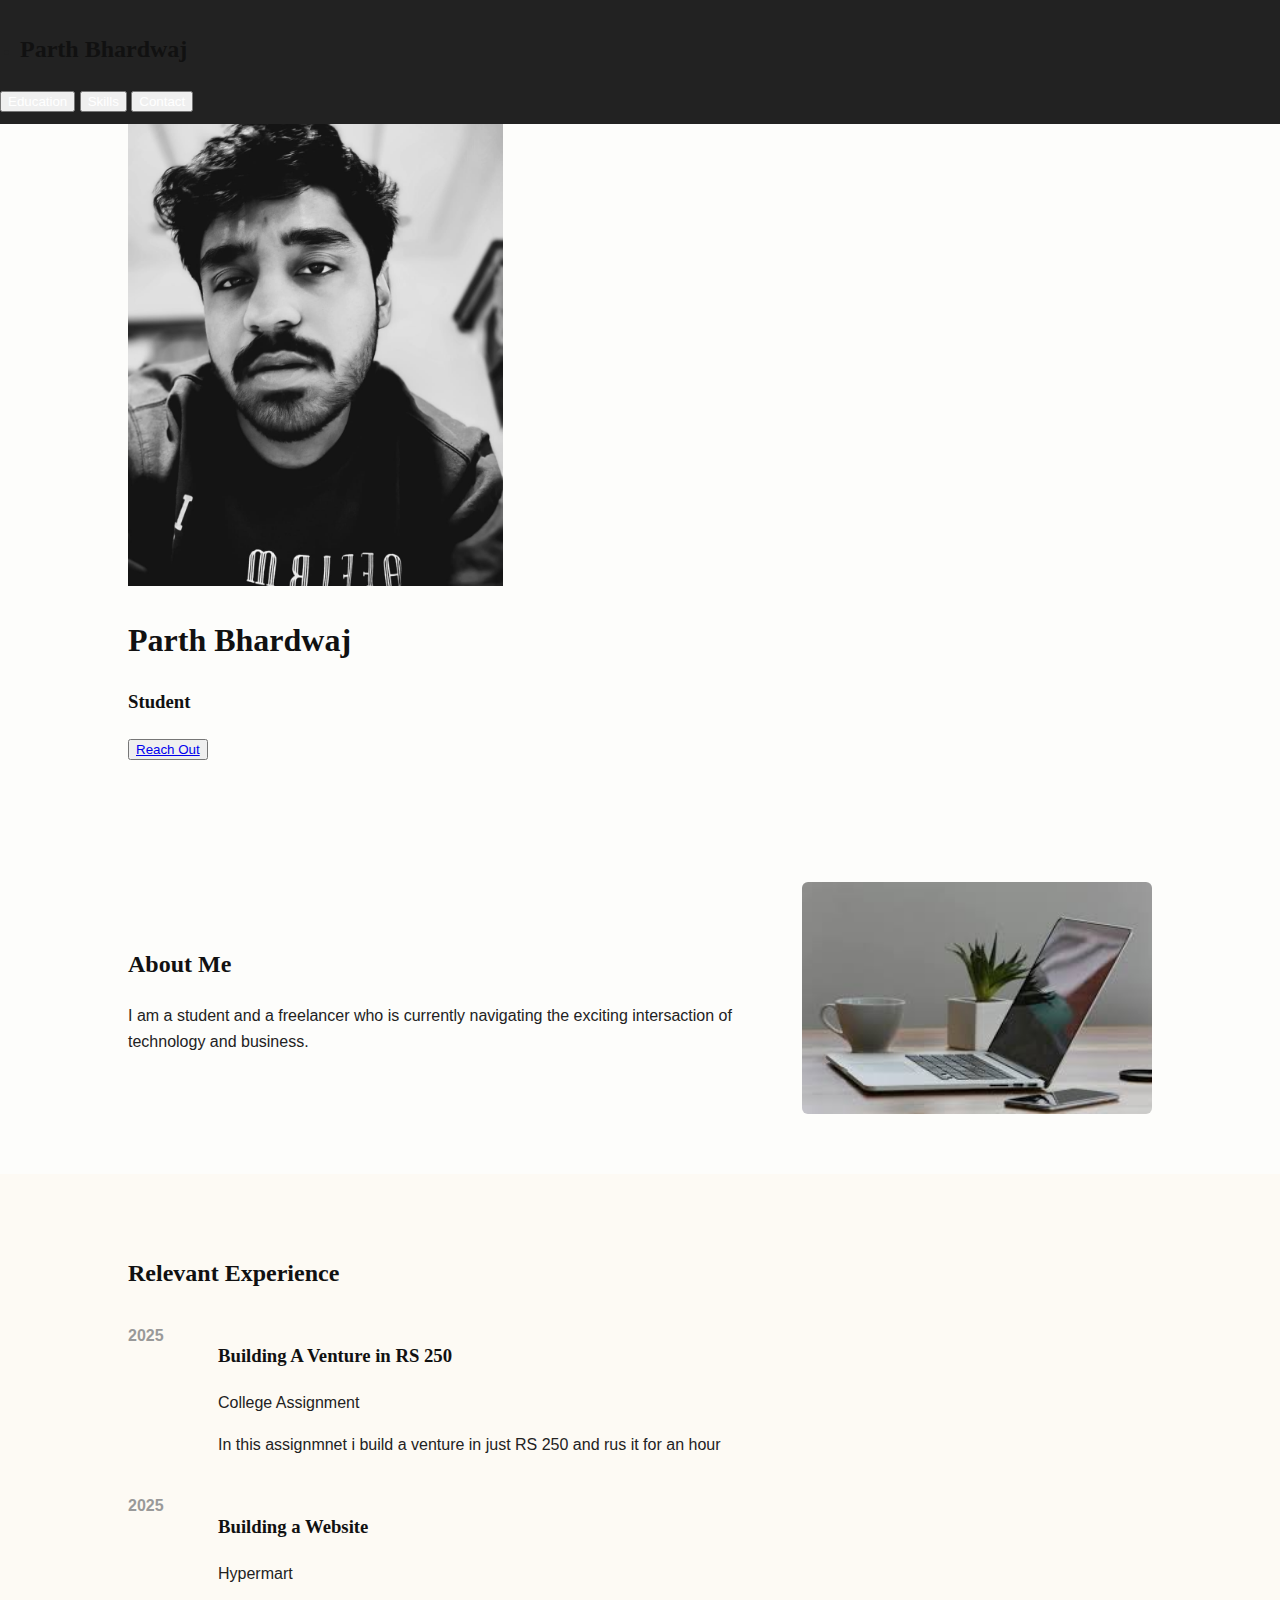
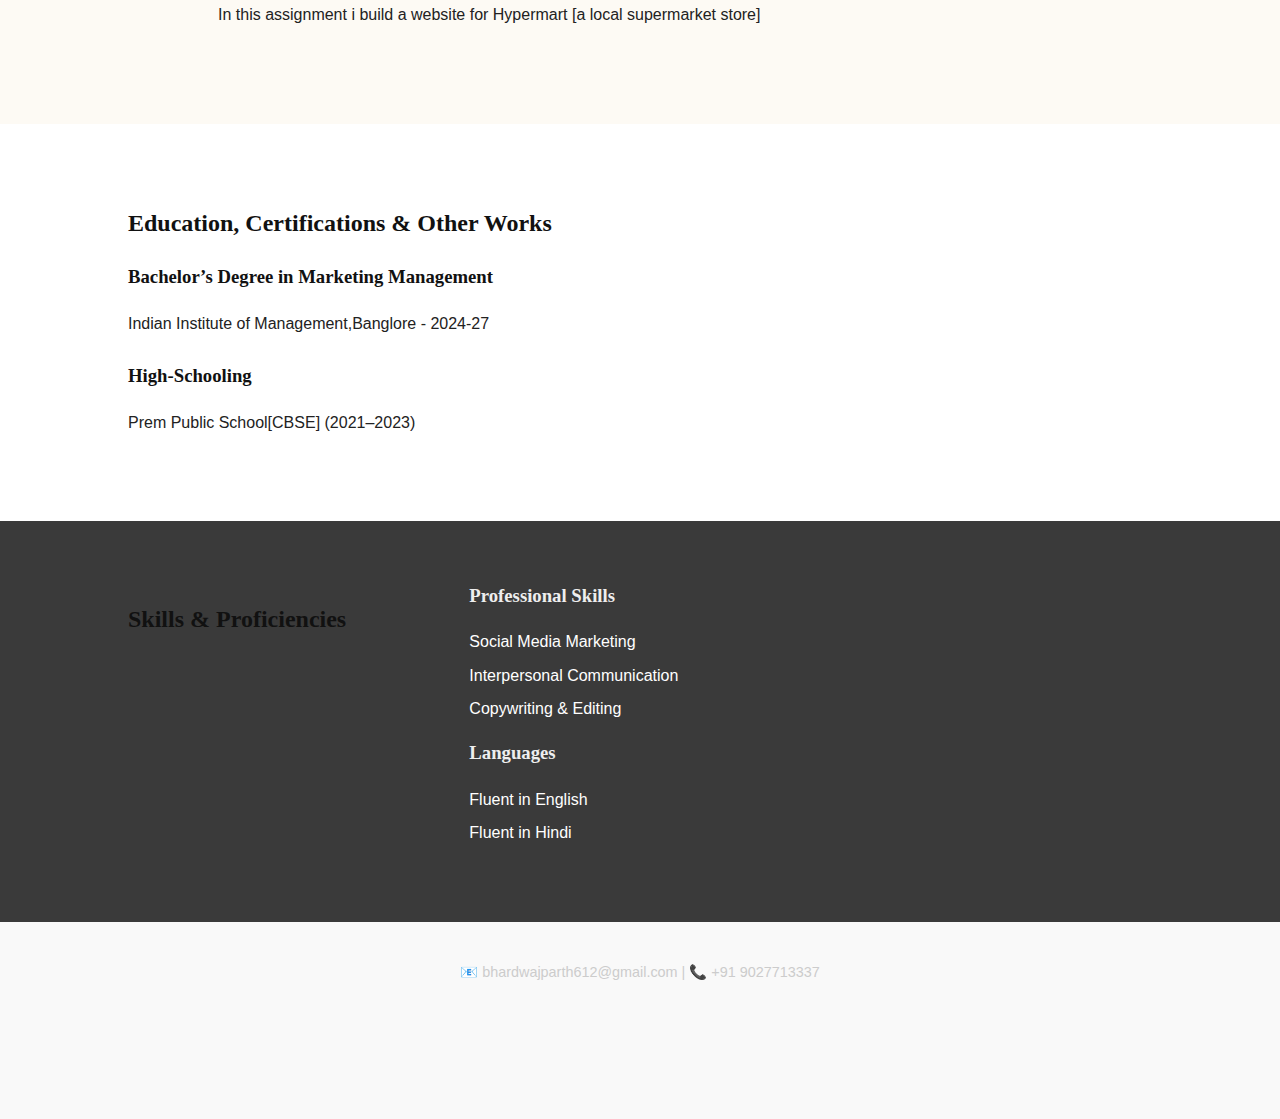
<file: index.html>
<!DOCTYPE html>
<html lang="en">
<head>
    <meta charset="UTF-8">
    <meta name="viewport" content="width=device-width, initial-scale=1.0">
    <title>Resume Portfolio</title>
    <link rel="stylesheet" href="./style.css">
</head>

<div>
  <nav class="navbar">
      <li><h2>Parth Bhardwaj</h2></li>
      <div>
      <nav>
         <button><a href="./Education.html">Education</a></button>
         <button><a href="./Skills.html">Skills</a></button>
         <button><a href="./Contact.html">Contact</a></button>
   </nav>
     </div>
    </nav>
</div>
<body>
  <div class="logo">My Resume</div>
    <section class="Intro">
        <div class="Intro-Content">
            <img src="./WhatsApp Image 2025-04-22 at 7.42.33 PM.jpeg" alt="Profile" class="Profile Image" height="500">
            <div class="Intro-text">
                <h1>Parth Bhardwaj</h1>
                <h3>Student</h3>
                <Button><a href="./Contact.html" id="reach">Reach Out</a></Button>
            </div>
        </div>
    </section>
     <!-- ABOUT ME -->
  <section class="about" id="about">
    <div class="about-content">
      <div class="about-text">
        <h2>About Me</h2>
        <p>
          I am a student and a freelancer who is currently navigating the exciting intersaction of technology and business.
        </p>
      </div>
      <img src="./download.jpeg" alt="Laptop" class="about-img">
    </div>
  </section>
    <!-- EXPERIENCE -->
    <section class="experience" id="experience">
        <h2>Relevant Experience</h2>
        <div class="exp-item">
          <span class="year">2025</span>
          <div>
            <h3>Building A Venture in RS 250</h3>
            <p class="company">College Assignment</p>
            <p>In this assignmnet i build a venture in just RS 250 and rus it for an hour</p>
          </div>
        </div>
        <div class="exp-item">
            <span class="year">2025</span>
            <div>
              <h3>Building a Website</h3>
              <p class="company">Hypermart</p>
              <p>In this assignment i build a website for Hypermart [a local supermarket store]</p>
            </div>
          </div>
        </section>
      
<!-- EDUCATION -->
<section class="education" id="education">
    <h2>Education, Certifications & Other Works</h2>
    <div class="edu-item">
      <h3>Bachelor’s Degree in Marketing Management</h3>
      <p>Indian Institute of Management,Banglore - 2024-27</p>
    </div>

    <div class="edu-item">
      <h3>High-Schooling</h3>
      <p>Prem Public School[CBSE] (2021–2023)</p>
    </div>
  </section>
  <!-- SKILLS -->
  <section class="skills" id="skills">
    <div class="skills-content">
      <div class="skills-left">
        <h2>Skills & Proficiencies</h2>
      </div>
      <div class="skills-right">
        <h3>Professional Skills</h3>
        <ul>
          <li>Social Media Marketing</li>
          <li>Interpersonal Communication</li>
          <li>Copywriting & Editing</li>
        </ul>

        <h3>Languages</h3>
        <ul>
          <li>Fluent in English</li>
          <li>Fluent in Hindi</li>
        </ul>
      </div>
    </div>
  </section>
           <!-- FOOTER -->
  <footer id="contact">
    <p>📧 bhardwajparth612@gmail.com | 📞 +91 9027713337</p>
  </footer>

  <script>
    // Smooth scroll for navbar links
    document.querySelectorAll('a[href^="#"]').forEach(anchor => {
      anchor.addEventListener("click", function (e) {
        e.preventDefault();
        document.querySelector(this.getAttribute("href")).scrollIntoView({
          behavior: "smooth"
        });
      });
    });
  </script>
    
</body>
</html>
</file>
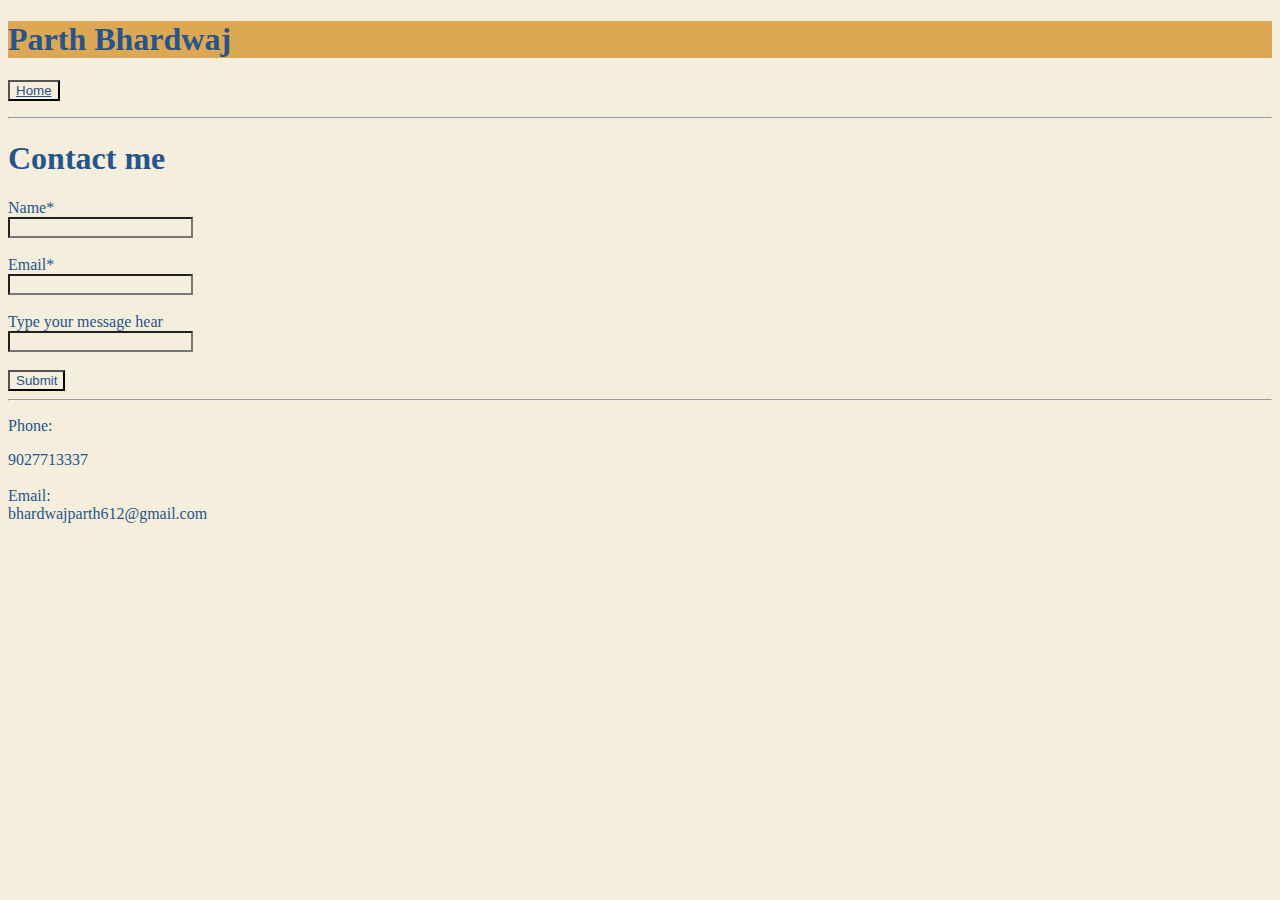
<file: Contact.html>
<!DOCTYPE html>
<html lang="en">
<head>
    <meta charset="UTF-8">
    <meta name="viewport" content="width=device-width, initial-scale=1.0">
    <title>Contact</title>
    <link rel="stylesheet" href="./index.css">
</head>
<body>
    <p>
        <h1 class="heading-top">Parth Bhardwaj</h1>
        <nav>
            <button><a href="./index.html">Home</a></button>
            </nav>
        </p>
        <hr>
        <h1>Contact me</h1>
        <form action="Contact"></form>
        <label for="1">Name*</label>
        <div><input type="text" name="name" id="1" required></div>
        <br>
        <label for="2">Email*</label>
        <div><input type="email" name="Email" id="2" required></div>
        <br>
        <label for="3">Type your message hear</label>
        <div><input type="text" name="Message" id="3"></div>
        <br>
        <button>Submit</button>
        <hr>
        <p>Phone:
            <div>9027713337</div>
            <br>
            Email:
            <div>bhardwajparth612@gmail.com</div>
            
        </p>
    
</body>
</html>
</file>
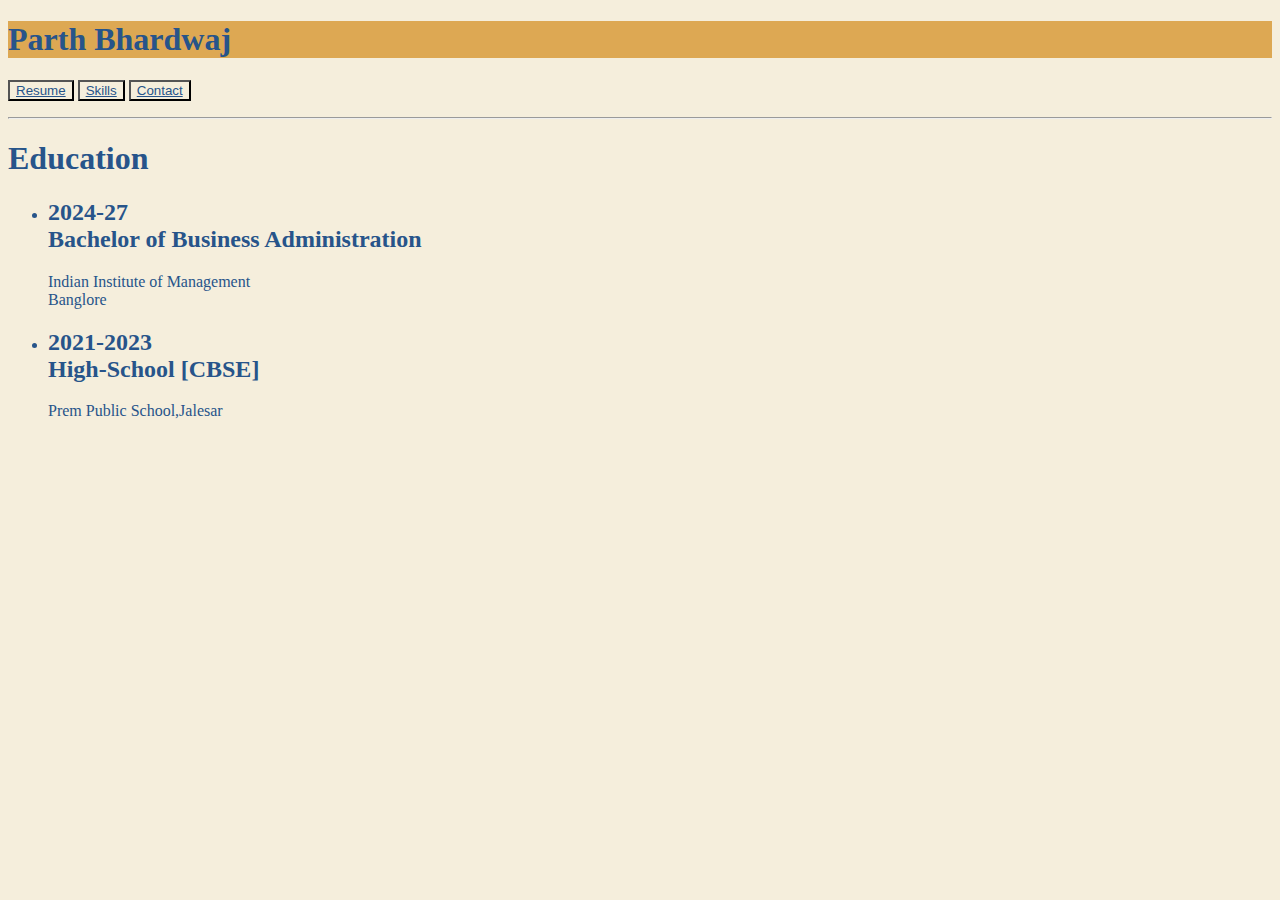
<file: Education.html>
<!DOCTYPE html>
<html lang="en">
<head>
    <meta charset="UTF-8">
    <meta name="viewport" content="width=device-width, initial-scale=1.0">
    <title>education</title>
    <link rel="stylesheet" href="./index.css">
</head>
<body>
    <p>
        <h1 class="heading-top">Parth Bhardwaj</h1>
        <nav>
            <button><a href="./index.html">Resume</a></button>
            <button><a href="./Skills.html">Skills</a></button>
            <button><a href="./Contact.html">Contact</a></button>
        </nav>
        </p>
        <hr>
        <h1>Education</h1>
        <ul>
            <li><h2>2024-27
                <div>
                Bachelor of Business Administration</h2>
                </div>
                <div>Indian Institute of Management </div>
                <div>Banglore</div>
            </li>
            <li>
                <h2>2021-2023
                    <div>
                    High-School [CBSE]</div>
                </h2>
                <div>Prem Public School,Jalesar</div>
            </li>
        </ul>
    
</body>
</html>
</file>
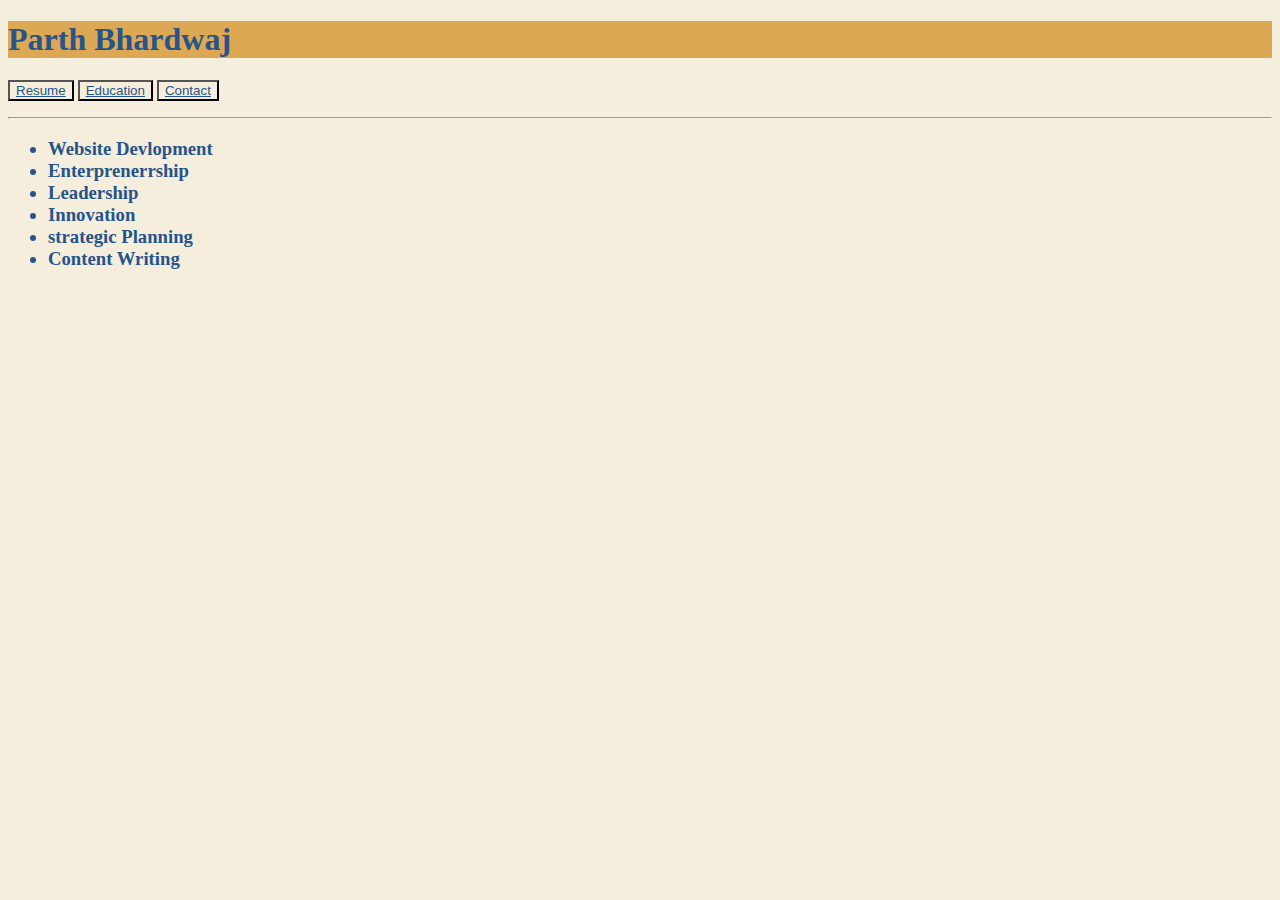
<file: Skills.html>
<!DOCTYPE html>
<html lang="en">
<head>
    <meta charset="UTF-8">
    <meta name="viewport" content="width=device-width, initial-scale=1.0">
    <title>Strength</title>
    <link rel="stylesheet" href="./index.css">
</head>
<body>
    <p>
        <h1 class="heading-top">Parth Bhardwaj</h1>
        <nav>
            <button><a href="./index.html">Resume</a></button>
            <button><a href="./Education.html">Education</a></button>
            <button><a href="./Contact.html">Contact</a></button>
        </nav>
        </p>
        <hr>
        <h3>
            <ul>
                <li>Website Devlopment</li>
                <li>Enterprenerrship</li>
                <li>Leadership</li>
                <li>Innovation</li>
                <li>strategic Planning</li>
                <li>Content Writing</li>
            </ul>
        </h3>
    
</body>
</html>
</file>
<file: index.css>
*{
    background-color: #F5EEDC;
    color: #27548A;
}
.headinghello {
    text-align: right;
}
.heading-top{
    background-color: #DDA853;
}
</file>
<file: style.css>
/* Smooth Scrolling */
html {
  scroll-behavior: smooth;
}

/* Basic Reset */
body {
  margin: 0;
  font-family: 'Poppins', sans-serif;
  line-height: 1.6;
  color: #333;
}

/* Navbar Styling */
.navbar {
  position: fixed;
  top: 0;
  width: 100%;
  background: #222;
  padding: 10px 0;
  z-index: 1000;
}

.navbar ul {
  list-style: none;
  margin: 0;
  padding: 0;
  display: flex;
  justify-content: center;
}

.navbar li {
  margin: 0 20px;
}

.navbar a {
  text-decoration: none;
  color: #fff;
  font-weight: 500;
  transition: color 0.3s ease;
}

.navbar a:hover {
  color: #f9b234;
}

/* Section Styling */
.section {
  padding: 100px 20px;
  margin-top: 60px; /* Space below navbar */
  max-width: 800px;
  margin-left: auto;
  margin-right: auto;
}

.section h2 {
  color: #f9b234;
  margin-bottom: 10px;
}

.job {
  margin-bottom: 20px;
}

/* Contact Section */
#contact {
  background: #f9f9f9;
  padding-bottom: 120px;
}

  
  /* Add space to prevent navbar overlap */
  section {
    scroll-margin-top: 80px;
  }
  body {
    font-family: 'Open Sans', sans-serif;
    margin: 0;
    color: #222;
    background-color: #fdfdfb;
    line-height: 1.6;
  }
  
  h1, h2, h3 {
    font-family: 'Playfair Display', serif;
    color: #111;
  }
  
  section {
    padding: 60px 10%;
  }
  
  /* INTRO */
  .intro {
    background-color: #f3eee6;
    display: flex;
    align-items: center;
    justify-content: center;
    height: 100vh;
  }
  
  .intro-content {
    display: flex;
    align-items: center;
    gap: 40px;
  }
  
  .profile-img {
    width: 280px;
    border-radius: 8px;
    object-fit: cover;
  }
  
  .intro-text h1 {
    font-size: 2.8rem;
  }
  
  .intro-text h3 {
    color: #666;
    margin-bottom: 20px;
  }
  
  .btn {
    background: #111;
    color: #fff;
    text-decoration: none;
    padding: 10px 25px;
    border-radius: 4px;
  }
  .btn:hover {
    background: #333;
  }
  
  /* ABOUT */
  .about-content {
    display: flex;
    align-items: center;
    gap: 40px;
  }
  
  .about-text {
    flex: 1;
  }
  
  .about-img {
    width: 350px;
    border-radius: 6px;
  }
  
  /* EXPERIENCE */
  .experience {
    background: #fdfaf4;
  }
  
  .experience h2 {
    margin-bottom: 30px;
  }
  
  .exp-item {
    display: flex;
    gap: 30px;
    margin-bottom: 20px;
  }
  
  .year {
    font-weight: bold;
    color: #999;
    width: 60px;
  }
  
  /* EDUCATION */
  .education {
    background: #fff;
  }
  
  .edu-item {
    margin-bottom: 25px;
  }
  
  /* SKILLS */
  .skills {
    background: #3a3a3a;
    color: #fff;
  }
  
  .skills-content {
    display: flex;
    justify-content: space-between;
  }
  
  .skills-left {
    flex: 1;
  }
  
  .skills-right {
    flex: 2;
  }
  
  .skills-right h3 {
    margin-top: 0;
    color: #eee;
  }
  
  .skills-right ul {
    list-style: none;
    padding: 0;
  }
  
  .skills-right li {
    margin-bottom: 8px;
  }
  
  /* FOOTER */
  footer {
    text-align: center;
    background: #111;
    color: #ccc;
    padding: 25px 0;
    font-size: 0.9rem;
  }
</file>
